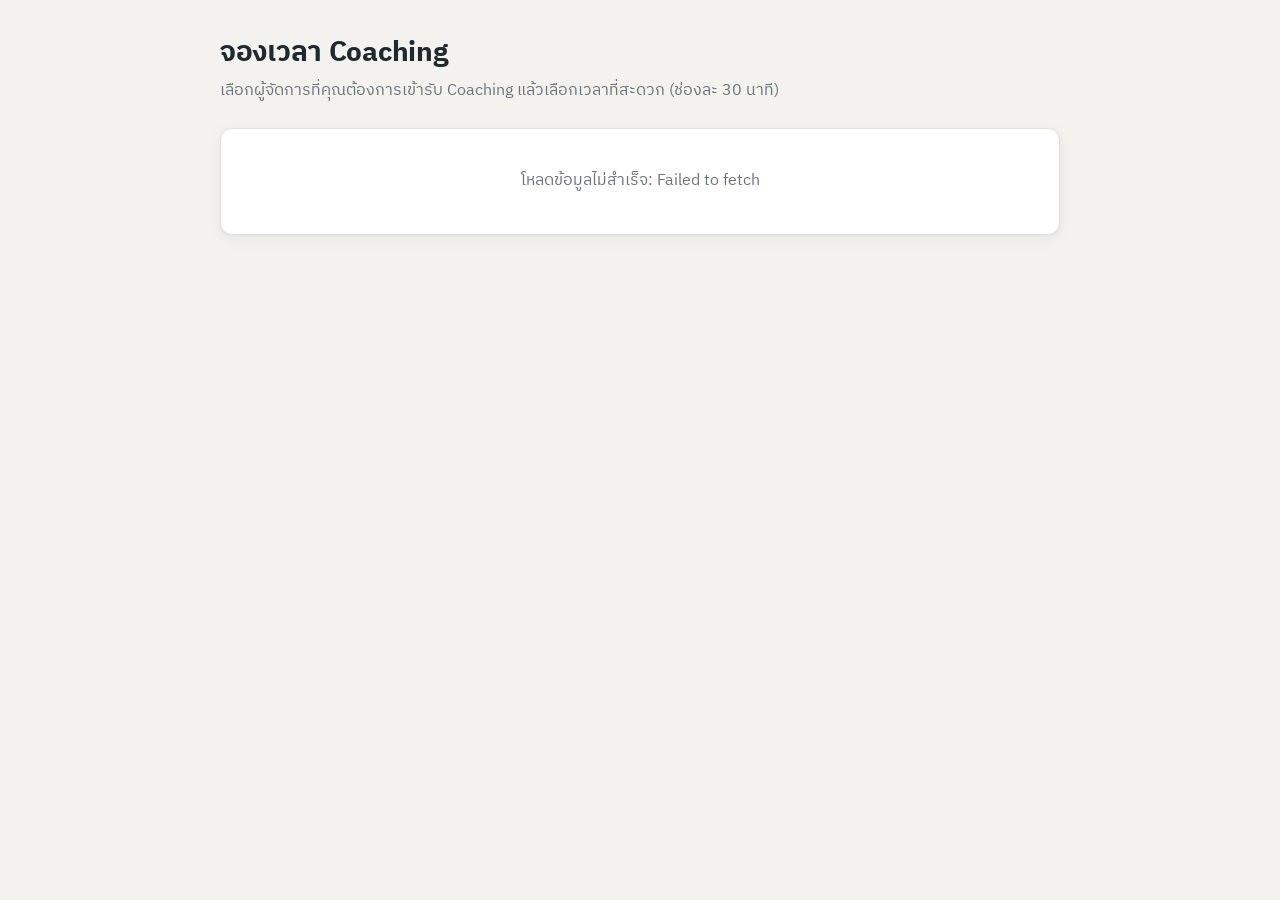
<file: index.html>
<!doctype html>
<html lang="th">
<head>
  <meta charset="utf-8">
  <meta name="app-version" content="20261127-114516">
  <meta name="viewport" content="width=device-width, initial-scale=1">
  <title>จองเวลา Coaching</title>
  <link rel="stylesheet" href="style.css?v=20261127-114516">
</head>
<body>
  <main class="wrap">
    <!-- Step 1: เลือกผู้จัดการ -->
    <section id="viewManagers">
      <header class="top">
        <h1 id="title">จองเวลา Coaching</h1>
        <p id="subtitle"></p>
      </header>
      <div id="managerGrid" class="manager-grid"><div class="loading">กำลังโหลด…</div></div>
    </section>

    <!-- Step 2: เวลาว่างของผู้จัดการ -->
    <section id="viewSlots" hidden>
      <a href="#" class="back">← เลือกผู้จัดการท่านอื่น</a>
      <header class="mgr-head" id="mgrHead"></header>

      <div id="mine"></div>

      <div class="toolbar">
        <div class="legend">
          <span><i class="l-free"></i>ว่าง (กดเพื่อจอง)</span>
          <span><i class="l-booked"></i>จองแล้ว</span>
          <span><i class="l-mine"></i>การจองของคุณ</span>
        </div>
        <div class="toolbar-actions">
          <button class="btn ghost sm" id="lookup" type="button">การจองของฉัน</button>
          <button class="btn ghost sm" id="refresh" type="button" aria-label="รีเฟรช">↻</button>
        </div>
      </div>

      <div id="days"></div>
    </section>
  </main>

  <!-- Step 3: pop-up เลือกชื่อ -->
  <dialog id="pick" aria-labelledby="pickTitle">
    <form method="dialog" id="pickForm">
      <h3 class="dlg-title" id="pickTitle">คุณคือใคร?</h3>
      <div class="pick-slot" id="pickSlot"></div>
      <div class="name-list" id="nameList" role="radiogroup" aria-labelledby="pickTitle"></div>
      <p class="hint" id="pickHint"></p>
      <div class="dlg-actions">
        <button class="btn ghost" type="button" id="pickCancel">ยกเลิก</button>
        <button class="btn" type="submit" id="pickOk" disabled>ยืนยันการจอง</button>
      </div>
    </form>
  </dialog>

  <dialog id="confirm">
    <h3 class="dlg-title"></h3>
    <div class="dlg-body"></div>
    <div class="dlg-actions">
      <button class="btn ghost dlg-cancel" type="button">ไม่ใช่</button>
      <button class="btn dlg-ok" type="button">ยืนยัน</button>
    </div>
  </dialog>

  <script src="config.js?v=20261127-114516"></script>
  <script src="core.js?v=20261127-114516"></script>
  <script src="mock.js?v=20261127-114516"></script>
  <script src="api.js?v=20261127-114516"></script>
  <script src="app.js?v=20261127-114516"></script>
</body>
</html>
</file>
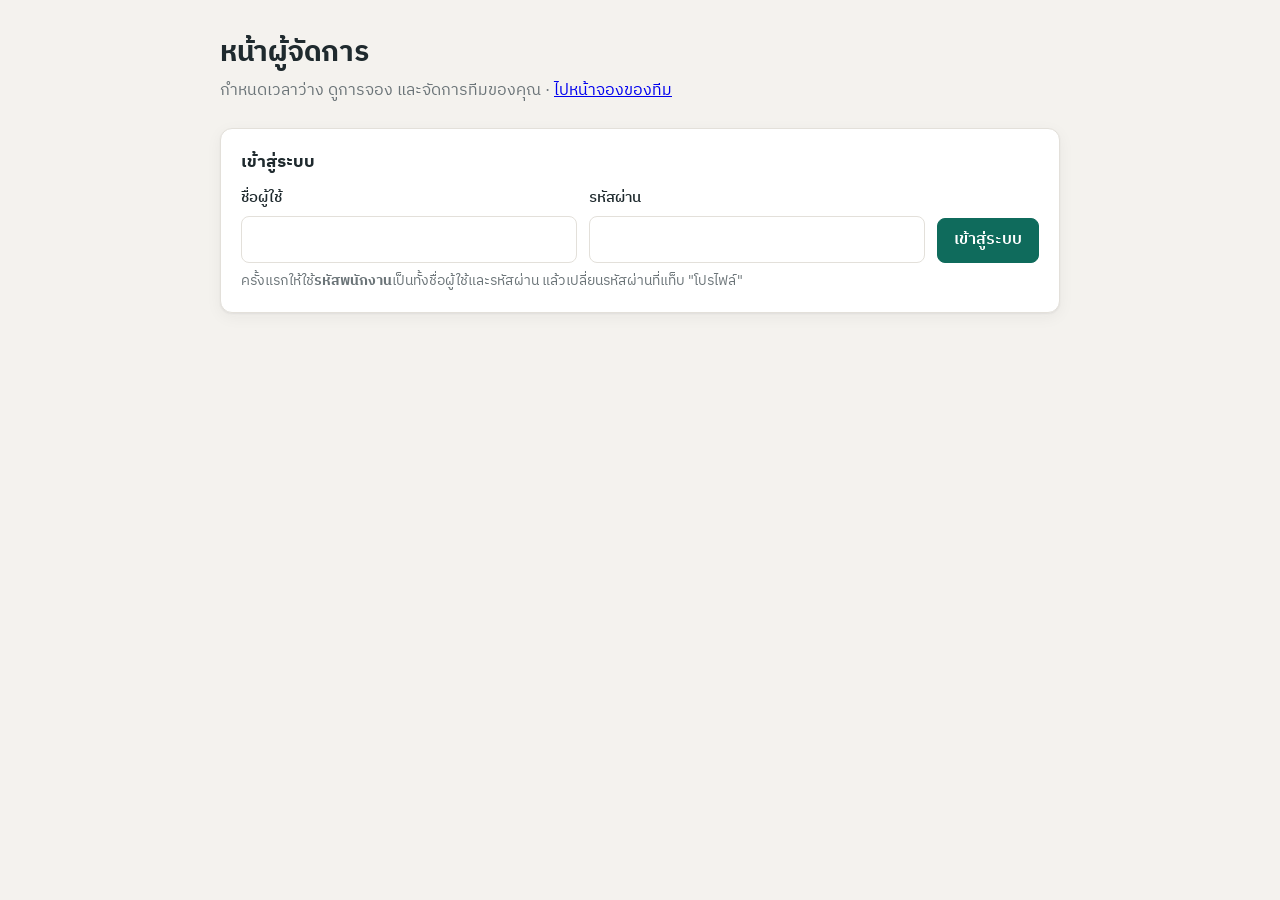
<file: admin.html>
<!doctype html>
<html lang="th">
<head>
  <meta charset="utf-8">
  <meta name="app-version" content="20261127-114516">
  <meta name="viewport" content="width=device-width, initial-scale=1">
  <meta name="robots" content="noindex">
  <title>หน้าผู้จัดการ — จองเวลา Coaching</title>
  <link rel="stylesheet" href="style.css?v=20261127-114516">
</head>
<body>
  <main class="wrap">
    <header class="top">
      <h1>หน้าผู้จัดการ</h1>
      <p>กำหนดเวลาว่าง ดูการจอง และจัดการทีมของคุณ · <a href="index.html">ไปหน้าจองของทีม</a></p>
    </header>

    <!-- Login -->
    <section class="card" id="login">
      <h2>เข้าสู่ระบบ</h2>
      <form id="loginForm" class="row">
        <div class="grow">
          <label for="user">ชื่อผู้ใช้</label>
          <input type="text" id="user" autocomplete="username" autocapitalize="off" spellcheck="false" required>
        </div>
        <div class="grow">
          <label for="pw">รหัสผ่าน</label>
          <input type="password" id="pw" autocomplete="current-password" required>
        </div>
        <button class="btn" type="submit">เข้าสู่ระบบ</button>
      </form>
      <p class="hint">ครั้งแรกให้ใช้<strong>รหัสพนักงาน</strong>เป็นทั้งชื่อผู้ใช้และรหัสผ่าน แล้วเปลี่ยนรหัสผ่านที่แท็บ "โปรไฟล์"</p>
    </section>

    <!-- App -->
    <div id="app" hidden>
      <div class="mgr-switch" id="mgrSwitch" hidden>
        <label for="mgrSelect" style="margin:0">กำลังจัดการ:</label>
        <select id="mgrSelect"></select>
      </div>

      <header class="mgr-head" id="mgrHead"></header>

      <div class="warn-banner" id="defaultPwBanner" hidden>
        <span>คุณยังใช้รหัสผ่านเริ่มต้น (รหัสพนักงาน) ซึ่งคนอื่นอาจเดาได้ กรุณาเปลี่ยนรหัสผ่าน</span>
        <button class="btn sm" type="button" id="goChangePw">เปลี่ยนรหัสผ่าน</button>
      </div>

      <div class="tabs" role="tablist">
        <button role="tab" aria-selected="true" data-tab="avail">เวลาว่าง</button>
        <button role="tab" aria-selected="false" data-tab="bookings">การจอง</button>
        <button role="tab" aria-selected="false" data-tab="team">ทีม</button>
        <button role="tab" aria-selected="false" data-tab="profile">โปรไฟล์</button>
        <button role="tab" aria-selected="false" data-tab="managers" id="managersTab" hidden>ผู้จัดการทั้งหมด</button>
        <span style="flex:1"></span>
        <button type="button" id="logout" class="linkish" style="color:var(--muted)">ออกจากระบบ</button>
      </div>

      <!-- เวลาว่าง -->
      <div data-panel="avail" class="needs-manager">
        <section class="card">
          <h2>เพิ่มเวลาว่าง</h2>
          <form id="availForm">
            <div class="row">
              <div class="grow"><label for="aDate">วันที่</label><input type="date" id="aDate" required></div>
              <div><label for="aStart">ตั้งแต่</label><select id="aStart"></select></div>
              <div><label for="aEnd">ถึง</label><select id="aEnd"></select></div>
              <button class="btn" type="submit">+ เพิ่ม</button>
            </div>
            <p class="hint" id="availPreview"></p>
          </form>
        </section>
        <section class="card">
          <h2>เวลาว่างที่กำหนดไว้</h2>
          <div id="availList"></div>
        </section>
      </div>

      <!-- การจอง -->
      <div data-panel="bookings" class="needs-manager" hidden>
        <section class="card">
          <h2>การจองที่จะถึง</h2>
          <div id="bookingList"></div>
        </section>
      </div>

      <!-- ทีม -->
      <div data-panel="team" class="needs-manager" hidden>
        <section class="card">
          <h2>รายชื่อลูกทีม</h2>
          <form id="memberForm" class="row" style="margin-bottom:16px">
            <div class="grow"><label for="mName">ชื่อ</label><input type="text" id="mName" placeholder="ชื่อ-นามสกุล" required></div>
            <div class="grow"><label for="mEmail">อีเมล (ไม่บังคับ)</label><input type="email" id="mEmail" placeholder="name@company.com"></div>
            <button class="btn" type="submit">+ เพิ่ม</button>
          </form>
          <div id="memberList"></div>
          <p class="hint">ลูกทีมจะเลือกชื่อจากรายการนี้ตอนจองเวลากับคุณ · ถ้าใส่อีเมล ลูกทีมจะได้อีเมลยืนยันเมื่อจองสำเร็จ และอีเมลแจ้งเมื่อคุณยกเลิกนัด</p>
        </section>
      </div>

      <!-- โปรไฟล์ -->
      <div data-panel="profile" class="needs-manager" hidden>
        <section class="card">
          <h2>โปรไฟล์ผู้จัดการ</h2>
          <form id="profileForm" class="profile">
            <div class="photo-col">
              <div id="photoPreview"></div>
              <label class="btn ghost sm" style="margin:0">
                เปลี่ยนรูป<input type="file" id="photoFile" accept="image/*" hidden>
              </label>
              <button type="button" class="linkish danger" id="photoRemove">ลบรูป</button>
            </div>
            <div class="fields">
              <div><label for="pName">ชื่อที่แสดง</label><input type="text" id="pName" required></div>
              <div><label for="pTitle">ตำแหน่ง</label><input type="text" id="pTitle" placeholder="เช่น ผู้จัดการฝ่ายขาย"></div>
              <div>
                <label for="pEmail">อีเมลรับการแจ้งเตือน</label>
                <input type="email" id="pEmail" placeholder="name@company.com">
                <p class="hint" style="margin-top:4px">ส่งอีเมลแจ้งเมื่อลูกทีมจอง ย้ายเวลา หรือยกเลิก · เว้นว่างถ้าไม่ต้องการรับ</p>
              </div>
              <hr style="border:0;border-top:1px solid var(--line);margin:4px 0">
              <div>
                <label for="pUser">ชื่อผู้ใช้ (สำหรับเข้าสู่ระบบ)</label>
                <input type="text" id="pUser" autocomplete="username" autocapitalize="off" spellcheck="false">
                <p class="hint" style="margin-top:4px" id="pEmpHint"></p>
              </div>
              <div class="row">
                <div class="grow">
                  <label for="pPw">รหัสผ่านใหม่</label>
                  <input type="password" id="pPw" autocomplete="new-password" placeholder="เว้นว่างถ้าไม่ต้องการเปลี่ยน">
                </div>
                <div class="grow">
                  <label for="pPw2">ยืนยันรหัสผ่านใหม่</label>
                  <input type="password" id="pPw2" autocomplete="new-password">
                </div>
              </div>
              <div><button class="btn" type="submit">บันทึก</button></div>
            </div>
          </form>
        </section>
      </div>

      <!-- ผู้จัดการทั้งหมด (รหัสหลัก) -->
      <div data-panel="managers" hidden>
        <section class="card">
          <h2>เพิ่มผู้จัดการ</h2>
          <form id="newMgrForm" class="row">
            <div class="grow"><label for="nName">ชื่อ</label><input type="text" id="nName" required></div>
            <div class="grow"><label for="nTitle">ตำแหน่ง</label><input type="text" id="nTitle"></div>
            <div class="grow"><label for="nEmail">อีเมลรับแจ้งเตือน</label><input type="email" id="nEmail"></div>
            <div class="grow"><label for="nEmp">รหัสพนักงาน</label><input type="text" id="nEmp" autocomplete="off" required></div>
            <button class="btn" type="submit">+ เพิ่ม</button>
          </form>
          <p class="hint">ชื่อผู้ใช้และรหัสผ่านเริ่มต้น = รหัสพนักงาน · ใส่รูปได้ที่แท็บ "โปรไฟล์" หลังเพิ่มแล้ว หรือให้ผู้จัดการเข้าไปใส่เอง</p>
        </section>
        <section class="card">
          <h2>ผู้จัดการทั้งหมด</h2>
          <div id="mgrList"></div>
        </section>
      </div>
    </div>
  </main>

  <dialog id="confirm">
    <h3 class="dlg-title"></h3>
    <div class="dlg-body"></div>
    <div class="dlg-actions">
      <button class="btn ghost dlg-cancel" type="button">ไม่ใช่</button>
      <button class="btn dlg-ok" type="button">ยืนยัน</button>
    </div>
  </dialog>

  <script src="config.js?v=20261127-114516"></script>
  <script src="core.js?v=20261127-114516"></script>
  <script src="mock.js?v=20261127-114516"></script>
  <script src="api.js?v=20261127-114516"></script>
  <script src="admin.js?v=20261127-114516"></script>
</body>
</html>
</file>
<file: style.css>
@import url('https://fonts.googleapis.com/css2?family=IBM+Plex+Sans+Thai:wght@400;500;600;700&display=swap');

:root {
  --bg: #f4f2ee;
  --surface: #ffffff;
  --ink: #1f2a2e;
  --muted: #6b7478;
  --line: #e3e0da;
  --primary: #0f6b5c;
  --primary-ink: #ffffff;
  --primary-soft: #e3f1ed;
  --booked: #eceae6;
  --booked-ink: #9a9fa1;
  --danger: #b4412f;
  --danger-soft: #fbeae6;
  --radius: 12px;
  --shadow: 0 1px 2px rgba(31, 42, 46, .06), 0 4px 16px rgba(31, 42, 46, .05);
}

* { box-sizing: border-box; }

body {
  margin: 0;
  font-family: 'IBM Plex Sans Thai', system-ui, -apple-system, 'Segoe UI', sans-serif;
  background: var(--bg);
  color: var(--ink);
  line-height: 1.55;
  -webkit-font-smoothing: antialiased;
}

.wrap { max-width: 880px; margin: 0 auto; padding: 32px 20px 64px; }

header.top { margin-bottom: 24px; }
header.top h1 { font-size: 1.75rem; margin: 0 0 4px; letter-spacing: -.01em; }
header.top p { margin: 0; color: var(--muted); }

.card {
  background: var(--surface);
  border: 1px solid var(--line);
  border-radius: var(--radius);
  box-shadow: var(--shadow);
  padding: 20px;
  margin-bottom: 16px;
}
.card h2 { font-size: 1.05rem; margin: 0 0 12px; }

label { font-weight: 500; font-size: .92rem; display: block; margin-bottom: 6px; }

select, input, button { font: inherit; }
select, input[type=text], input[type=password], input[type=email], input[type=date], input[type=time] {
  width: 100%;
  padding: 10px 12px;
  border: 1px solid var(--line);
  border-radius: 8px;
  background: #fff;
  color: var(--ink);
}
select:focus, input:focus { outline: 2px solid var(--primary); outline-offset: 1px; border-color: transparent; }

.btn {
  display: inline-flex; align-items: center; justify-content: center; gap: 6px;
  padding: 9px 16px;
  border-radius: 8px;
  border: 1px solid var(--primary);
  background: var(--primary);
  color: var(--primary-ink);
  font-weight: 600;
  cursor: pointer;
  transition: filter .15s, background .15s;
}
.btn:hover { filter: brightness(1.08); }
.btn:disabled { opacity: .55; cursor: default; filter: none; }
.btn.ghost { background: transparent; color: var(--primary); }
.btn.ghost:hover { background: var(--primary-soft); }
.btn.danger { background: transparent; color: var(--danger); border-color: var(--danger); }
.btn.danger:hover { background: var(--danger-soft); }
.btn.sm { padding: 5px 10px; font-size: .85rem; }

.row { display: flex; gap: 12px; align-items: flex-end; flex-wrap: wrap; }
.row > .grow { flex: 1 1 200px; }

/* ---- My booking banner ---- */
.mine-banner {
  display: flex; align-items: center; justify-content: space-between; gap: 12px; flex-wrap: wrap;
  background: var(--primary); color: var(--primary-ink);
  border-radius: var(--radius); padding: 16px 20px; margin-bottom: 16px;
}
.mine-banner .label { font-size: .85rem; opacity: .85; }
.mine-banner .when { font-size: 1.1rem; font-weight: 600; }
.mine-banner .btn { background: rgba(255,255,255,.12); border-color: rgba(255,255,255,.5); color: #fff; }
.mine-banner .btn:hover { background: rgba(255,255,255,.22); }

/* ---- Legend ---- */
.legend { display: flex; gap: 16px; flex-wrap: wrap; font-size: .85rem; color: var(--muted); margin: 4px 0 16px; }
.legend span { display: inline-flex; align-items: center; gap: 6px; }
.legend i { width: 14px; height: 14px; border-radius: 4px; display: inline-block; }
.legend .l-free { border: 1.5px solid var(--primary); background: #fff; }
.legend .l-booked { background: var(--booked); }
.legend .l-mine { background: var(--primary); }

/* ---- Day cards & slots ---- */
.day { padding: 18px 20px; }
.day-head { display: flex; justify-content: space-between; align-items: baseline; margin-bottom: 12px; gap: 8px; }
.day-head h3 { margin: 0; font-size: 1.05rem; }
.day-head .count { font-size: .85rem; color: var(--muted); white-space: nowrap; }

.slots { display: grid; grid-template-columns: repeat(auto-fill, minmax(128px, 1fr)); gap: 8px; }
.slot {
  border-radius: 8px;
  padding: 10px 8px;
  text-align: center;
  font-weight: 600;
  font-variant-numeric: tabular-nums;
  border: 1.5px solid var(--primary);
  background: #fff;
  color: var(--primary);
  cursor: pointer;
  transition: background .12s, transform .12s;
}
.slot small { display: block; font-weight: 400; font-size: .75rem; margin-top: 1px; }
.slot.free:hover { background: var(--primary-soft); transform: translateY(-1px); }
.slot.booked { background: var(--booked); color: var(--booked-ink); border-color: transparent; cursor: not-allowed; }
.slot.mine { background: var(--primary); color: var(--primary-ink); cursor: default; }

.empty { text-align: center; color: var(--muted); padding: 40px 20px; }

.toolbar { display: flex; justify-content: space-between; align-items: center; gap: 12px; margin-bottom: 8px; }
.toolbar .updated { font-size: .8rem; color: var(--muted); }

/* ---- Tables (admin) ---- */
table { width: 100%; border-collapse: collapse; font-size: .92rem; }
th, td { text-align: left; padding: 9px 8px; border-bottom: 1px solid var(--line); vertical-align: middle; }
th { font-weight: 600; color: var(--muted); font-size: .8rem; }
td.num { font-variant-numeric: tabular-nums; white-space: nowrap; }
td.act { text-align: right; white-space: nowrap; }

.tabs { display: flex; gap: 4px; margin-bottom: 16px; border-bottom: 1px solid var(--line); }
.tabs button {
  border: 0; background: none; padding: 10px 14px; cursor: pointer; color: var(--muted);
  font-weight: 600; border-bottom: 2px solid transparent; margin-bottom: -1px;
}
.tabs button[aria-selected=true] { color: var(--primary); border-bottom-color: var(--primary); }

.chips { display: flex; flex-wrap: wrap; gap: 8px; }
.chip {
  display: inline-flex; align-items: center; gap: 6px;
  background: var(--bg); border: 1px solid var(--line); border-radius: 999px; padding: 4px 6px 4px 12px; font-size: .9rem;
}
.chip button { border: 0; background: none; cursor: pointer; color: var(--muted); font-size: 1rem; line-height: 1; padding: 2px 6px; border-radius: 999px; }
.chip button:hover { background: var(--danger-soft); color: var(--danger); }

.hint { font-size: .85rem; color: var(--muted); margin: 8px 0 0; }

/* ---- Dialog ---- */
dialog {
  border: 0; border-radius: var(--radius); padding: 24px; width: min(420px, calc(100vw - 32px));
  box-shadow: 0 20px 60px rgba(0,0,0,.25); color: var(--ink);
}
dialog::backdrop { background: rgba(31, 42, 46, .45); }
dialog .dlg-title { margin: 0 0 8px; font-size: 1.15rem; }
dialog .dlg-body { color: var(--muted); margin-bottom: 20px; }
dialog .dlg-body strong { color: var(--ink); }
dialog .dlg-actions { display: flex; justify-content: flex-end; gap: 8px; }

/* ---- Toast & banner ---- */
.toast {
  position: fixed; left: 50%; bottom: 24px; transform: translate(-50%, 20px);
  background: var(--ink); color: #fff; padding: 12px 18px; border-radius: 10px;
  opacity: 0; pointer-events: none; transition: all .2s; max-width: calc(100vw - 32px); z-index: 10;
}
.toast.show { opacity: 1; transform: translate(-50%, 0); }
.toast.error { background: var(--danger); }

.demo-banner { background: #fff4d6; color: #6a5200; text-align: center; padding: 8px 16px; font-size: .85rem; }
.demo-banner code { background: rgba(0,0,0,.06); padding: 1px 5px; border-radius: 4px; }

.loading { color: var(--muted); text-align: center; padding: 32px; grid-column: 1 / -1; }
.manager-grid > .card { grid-column: 1 / -1; }

/* ---- Avatars ---- */
.avatar { border-radius: 50%; object-fit: cover; flex: none; background: var(--primary-soft); }
.avatar.initials {
  display: inline-flex; align-items: center; justify-content: center;
  color: var(--primary); font-weight: 700;
}
.avatar.sm { width: 36px; height: 36px; font-size: .95rem; }
.avatar.md { width: 72px; height: 72px; font-size: 1.8rem; }
.avatar.lg { width: 112px; height: 112px; font-size: 2.6rem; }

/* ---- Step 1: manager cards ---- */
.manager-grid { display: grid; grid-template-columns: repeat(auto-fill, minmax(210px, 1fr)); gap: 16px; }
.manager-card {
  display: flex; flex-direction: column; align-items: center; text-align: center; gap: 4px;
  background: var(--surface); border: 1px solid var(--line); border-radius: var(--radius); box-shadow: var(--shadow);
  padding: 28px 16px 20px; color: inherit; text-decoration: none;
  transition: transform .15s, box-shadow .15s, border-color .15s;
}
.manager-card:hover, .manager-card:focus-visible {
  transform: translateY(-2px); border-color: var(--primary);
  box-shadow: 0 2px 4px rgba(31,42,46,.06), 0 12px 28px rgba(31,42,46,.10);
}
.manager-card .avatar { margin-bottom: 10px; box-shadow: 0 0 0 4px #fff, 0 0 0 5px var(--line); }
.mc-name { font-weight: 600; font-size: 1.05rem; }
.mc-title { color: var(--muted); font-size: .88rem; }
.mc-free {
  margin-top: 10px; font-size: .82rem; font-weight: 600; color: var(--primary);
  background: var(--primary-soft); padding: 3px 12px; border-radius: 999px;
}
.mc-free.none { color: var(--muted); background: var(--bg); }

/* ---- Step 2: manager header ---- */
.back { display: inline-block; color: var(--primary); text-decoration: none; font-weight: 500; margin-bottom: 16px; }
.back:hover { text-decoration: underline; }
.mgr-head { display: flex; align-items: center; gap: 18px; margin-bottom: 20px; min-height: 72px; }
.mgr-head h1 { margin: 0; font-size: 1.5rem; line-height: 1.25; }
.mgr-head p { margin: 2px 0 0; color: var(--muted); }
.mh-label { font-size: .82rem; color: var(--muted); }
.toolbar-actions { display: flex; gap: 6px; }

/* ---- Step 3: name picker ---- */
.pick-slot {
  background: var(--primary-soft); border-radius: 8px; padding: 10px 14px; margin-bottom: 14px;
  display: flex; flex-direction: column; font-size: .9rem;
}
.pick-slot span { color: var(--muted); }
.pick-slot strong { color: var(--primary); }
.name-list { display: flex; flex-direction: column; gap: 6px; max-height: 46vh; overflow-y: auto; }
.name-opt {
  display: flex; align-items: center; gap: 10px; text-align: left;
  border: 1px solid var(--line); background: #fff; border-radius: 8px; padding: 10px 12px; cursor: pointer; color: var(--ink);
}
.name-opt:hover { border-color: var(--primary); }
.name-opt .dot { width: 16px; height: 16px; border-radius: 50%; border: 2px solid var(--line); flex: none; }
.name-opt[aria-checked=true] { border-color: var(--primary); background: var(--primary-soft); font-weight: 600; }
.name-opt[aria-checked=true] .dot { border-color: var(--primary); background: radial-gradient(var(--primary) 45%, #fff 50%); }
#pick .hint { margin: 12px 0 18px; }

/* ---- Admin: profile ---- */
.profile { display: flex; gap: 20px; align-items: flex-start; flex-wrap: wrap; }
.profile .photo-col { display: flex; flex-direction: column; align-items: center; gap: 8px; }
.profile .fields { flex: 1 1 260px; display: grid; gap: 12px; }
.linkish { border: 0; background: none; color: var(--primary); cursor: pointer; font-size: .85rem; padding: 0; }
.linkish.danger { color: var(--danger); }
.mgr-switch { display: flex; align-items: center; gap: 10px; margin-bottom: 16px; }
.mgr-switch select { width: auto; flex: 1; max-width: 360px; }
.mgr-row { display: flex; align-items: center; gap: 10px; }
.member-email { width: 100%; max-width: 280px; padding: 6px 10px !important; font-size: .9rem; }
.member-email:placeholder-shown { background: var(--bg) !important; }
.warn-banner {
  display: flex; align-items: center; justify-content: space-between; gap: 12px; flex-wrap: wrap;
  background: #fff4d6; color: #6a5200; border: 1px solid #f0dc9c; border-radius: var(--radius);
  padding: 12px 16px; margin-bottom: 16px; font-size: .92rem;
}
.warn-banner[hidden] { display: none; }
.tag { font-size: .75rem; padding: 2px 8px; border-radius: 999px; background: var(--bg); color: var(--muted); }
.tag.warn { background: #fff4d6; color: #6a5200; }

@media (max-width: 520px) {
  .wrap { padding: 20px 14px 48px; }
  header.top h1 { font-size: 1.4rem; }
  .slots { grid-template-columns: repeat(auto-fill, minmax(100px, 1fr)); }
}

/* ---- New version bar ---- */
.update-bar {
  position: sticky; top: 0; z-index: 20;
  display: flex; align-items: center; justify-content: center; gap: 12px;
  background: var(--ink); color: #fff; padding: 8px 16px; font-size: .9rem;
}
.update-bar .btn { background: #fff; color: var(--ink); border-color: #fff; }
</file>
